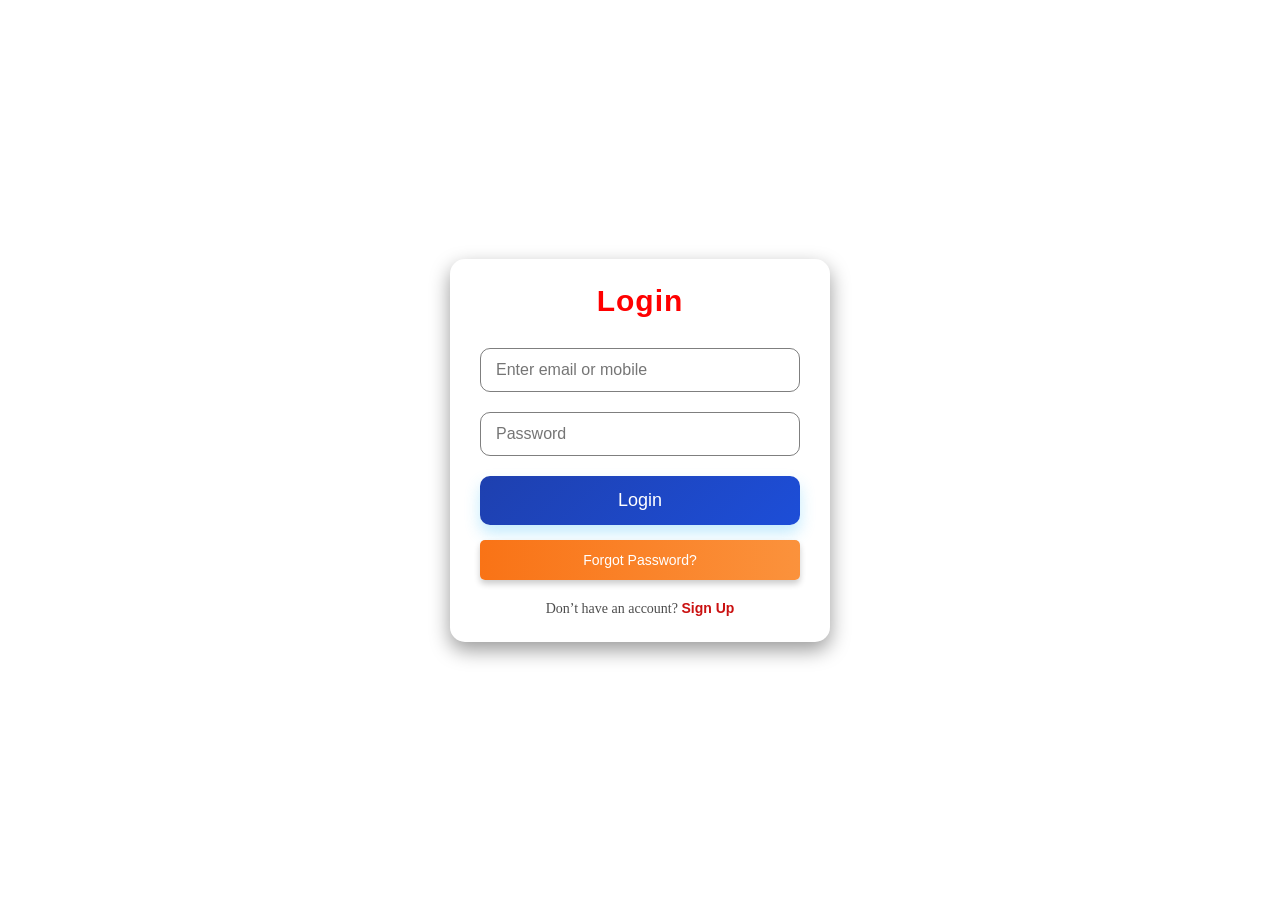
<file: public/login.html>
<!DOCTYPE html>
<html lang="en">
<head>
    <meta charset="UTF-8">
    <meta name="viewport" content="width=device-width, initial-scale=1.0">
    <title>Sign Up | SoundPlus</title>
    <link rel="stylesheet" href="assets/css/style.css">
    <style>
        .error {
            color: red;
            font-size: 14px;
            margin-top: 5px;
        }

    </style>
</head>
<body>
    <!-- Login Form -->
    <div class="login-container">
        <h2>Login</h2>
        <form action="login.php" method="post" onsubmit="return validateLoginForm()">

            <!-- Identifier (Email or Mobile) -->
            <div class="input-group">
                <label for="identifier"></label>
                <input type="text" id="identifier" name="identifier" placeholder="Enter email or mobile" required>
                <div id="identifierError" class="error"></div>
            </div>

            <!-- Password -->
            <div class="input-group">
                <label for="password"></label>
                <input type="password" id="password" name="password" placeholder="Password" required>
                <div id="passwordError" class="error"></div>
            </div>

            <!-- Buttons -->
            <button type="submit" class="btn">Login</button>
            <button type="button" class="forgot-btn" onclick="showCustomAlert()">Forgot Password?</button>

            <!-- Signup Link -->
            <div class="signup-link">
                Don’t have an account? <a href="signup.html">Sign Up</a>
            </div>
        </form>
    </div>

    <!-- Custom Alert Box -->
    <div id="custom-alert" class="custom-alert">
        <div class="custom-alert-content">
            <p>Redirecting to forgot password page...</p>
            <button class="alert-btn" onclick="redirectToForgotPassword()">OK</button>
        </div>
    </div>
    <script>
        //login validate start
        // Live Validation for Login Form
        window.onload = function () {
            const identifier = document.getElementById("identifier");
            const password = document.getElementById("password");
            const identifierError = document.getElementById("identifierError");
            const passwordError = document.getElementById("passwordError");

            // Live validation for identifier (email or mobile)
            identifier.addEventListener("input", function () {
                const emailRegex = /^[^\s@]+@[^\s@]+\.[^\s@]+$/;
                const mobileRegex = /^[0-9]{10}$/;

                if (!emailRegex.test(identifier.value.trim()) && !mobileRegex.test(identifier.value.trim())) {
                    identifierError.textContent = "Enter a valid email or 10-digit mobile number.";
                } else {
                    identifierError.textContent = "";
                }
            });

            // Live validation for password
            password.addEventListener("input", function () {
                if (password.value.trim().length < 8) {
                    passwordError.textContent = "Enter password wrong";
                } else {
                    passwordError.textContent = "";
                }
            });
        };

        // Final Validation on Submit
        function validateLoginForm() {
            let isValid = true;

            const identifier = document.getElementById("identifier");
            const password = document.getElementById("password");
            const identifierError = document.getElementById("identifierError");
            const passwordError = document.getElementById("passwordError");

            // Validate Identifier (Email or Mobile)
            const emailRegex = /^[^\s@]+@[^\s@]+\.[^\s@]+$/;
            const mobileRegex = /^[0-9]{10}$/;
            if (!emailRegex.test(identifier.value.trim()) && !mobileRegex.test(identifier.value.trim())) {
                identifierError.textContent = "Enter a valid email or 10-digit mobile number.";
                isValid = false;
            }

            // Validate Password
            if (password.value.trim().length < 8) {
                passwordError.textContent = "Enter password wrong";
                isValid = false;
            }

            return isValid; // Prevent submission if invalid
        }

        // Custom Alert for Forgot Password
        function showCustomAlert() {
            document.getElementById("custom-alert").style.display = "flex";
        }

        // Redirect to Forgot Password Page
        function redirectToForgotPassword() {
            document.getElementById("custom-alert").style.display = "none";
            window.location.href = "forgot_Password.php";
        }
    //end login vliadation

    </script>

    
   </body>
   </html>
</file>
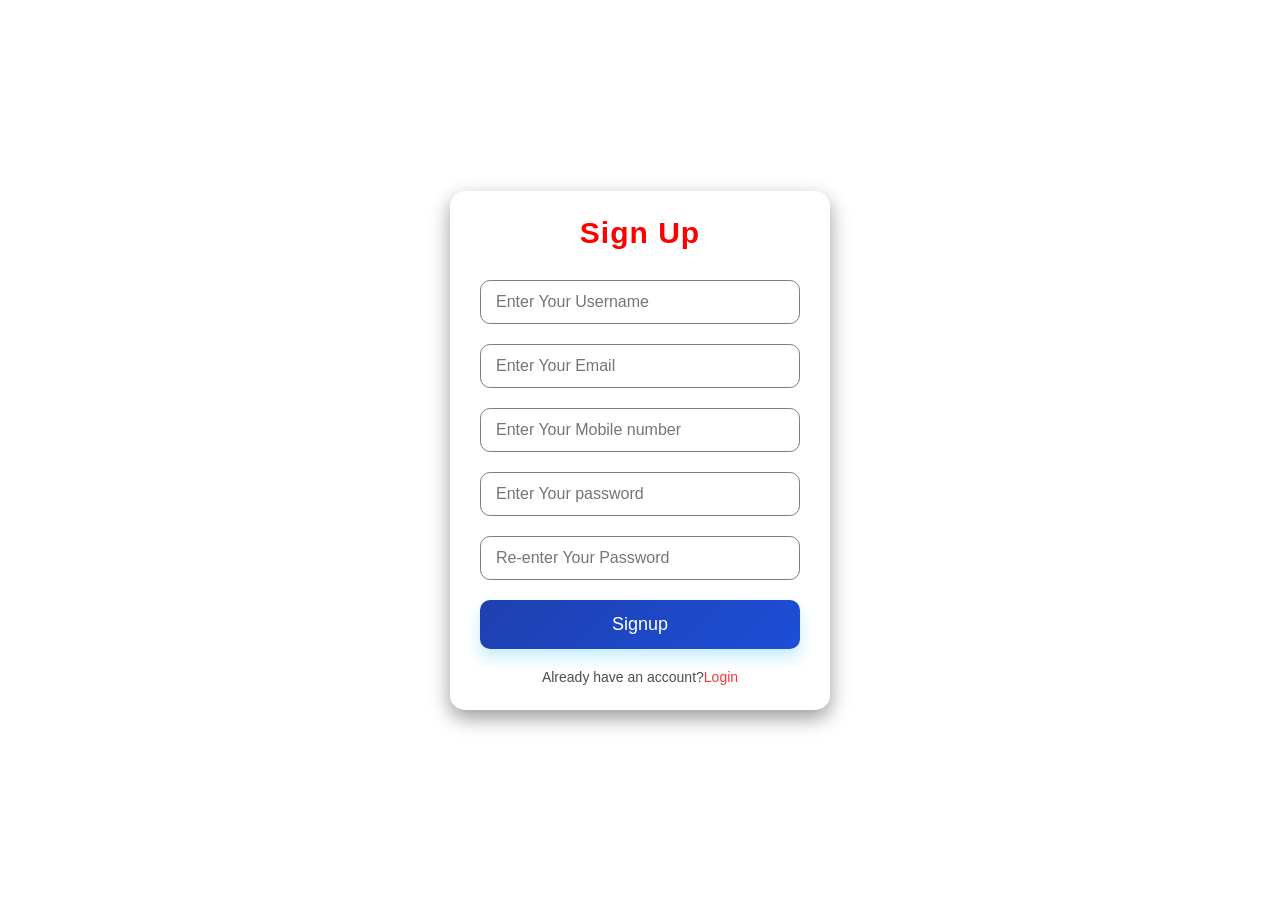
<file: public/signup.html>
<!DOCTYPE html>
<html lang="en">
<head>
    <meta charset="UTF-8">
    <meta name="viewport" content="width=device-width, initial-scale=1.0">
    <title>Document</title>
    <link rel="stylesheet" href="assets/css/style.css">
    <style>
        .error-message{
            margin-top: 5px;
            font-size:0.9rem;
            color: red;
        }
    </style>

</head>
<body>
    <div class="login-container">
        <h2>Sign Up</h2>
        <form id="signupForm" action="signup.php" method="POST" onsubmit="return validateForm()">

            <div class="input-group">
                <label for="username"></label>
                <input type="text" id="username" name="username" placeholder="Enter Your Username" required>
                <p class="error-message" id="usernameError"></p>
            </div>

            <div class="input-group">
                <label for="email"></label>
                <input type="email" id="email" name="email" placeholder="Enter Your Email" required>
                <p class="error-message" id="emailError"></p>
            </div>

            <div class="input-group">
                <label for="mobile"></label>
                <input type="tel" id="mobile" name="mobile" placeholder="Enter Your Mobile number" required>
                <p class="error-message" id="mobileError"></p>
            </div>

            <div class="input-group">
                <label for="password"></label>
                <input type="password" id="password" name="password" placeholder="Enter Your password" required>
                <p class="error-message" id="passwordError"></p>
            </div>

            <div class="input-group">
                <label for="confirmPassword"></label>
                <input type="password" id="confirmPassword" name="confirmPassword" placeholder="Re-enter Your Password" required>
                <p class="error-message" id="confirmPasswordError"></p>
            </div>
       
            <div>
                <button type="submit" class="btn">Signup</button>
                </div>
        </form>
        <div class="login-link">Already have an account?<a href="login.html">Login</a></div>
    </div>

    <script>

      //live validation
      //inputs filed
      window.onload=function()
      {
        
           const username=document.getElementById("username");
            const email=document.getElementById("email");
             const mobile=document.getElementById("mobile");
             const password=document.getElementById("password");
             const confirmPassword=document.getElementById("confirmPassword");

             //error Elements
                   //error elaments
          const usernameError=document.getElementById("usernameError");
          const emailError=document.getElementById("emailError");
          const mobileError=document.getElementById("mobileError");
          const passwordError=document.getElementById("passwordError");
          const confirmPasswordError=document.getElementById("confirmPasswordError");

          //username validation
             //username valiadion 
             const usernameRegex=/^[a-zA-Z0-9@]{3,10}$/;
             username.addEventListener("input",function(){
             const usernameValue=username.value.trim();
             if(!usernameRegex.test(usernameValue) || !usernameValue.includes('@'))
             {
              usernameError.textContent="Username must be at least 3-10 characters long,include '@' and contain only letters,numbers and '@'' ";
              
             }
             else{
              usernameError.textContent="";
             }
             });

             //email valdation
             //email valiadion 
          const emailRegex=/^[^\s@]+@[^\s@]+\.[^\s@]+$/;
          email.addEventListener("input",function(){
          if(!emailRegex.test(email.value.trim()))
          {
            emailError.textContent="Please enter a valid email address.";
          }
          else{
            emailError.textContent="";
          }
        });


        //mobile validaion
        const mobileRegex=/^[0-9]{10}$/;
          mobile.addEventListener("input",function(){
            this.value=this.value.replace(/\D/g, '');//all only digit
            if(this.value.length === 10 && mobileRegex.test(this.value)){
                mobileError.textContent="";
            }
            else if(this.value.length>10)
            {
              mobileError.textContent="Mobile number must be exactliy 10 digits";
            }
            else if(this.value.length<10 && this.value.length>0)
            {
              mobileError.textContent="Mobile number must be exactliy 10 digits";
            }
            else{
            usernameError.textContent="";
      }});


      //password validaion
      const passwordRegex=/^(?=.*[A-Z])(?=.*\d)(?=.*[@$!%*?&])[A-Za-z\d@$!%*?&]{8,}$/;
      password.addEventListener("input",function(){
        if(!passwordRegex.test(password.value.trim())){
            passwordError.textContent="Password must be at least 8 characters long.include an uppercase letter,a number,and special character.";
          }
          else{
            passwordError.textContent="";
          }
      });


       //confirmpassword validaion
       confirmPassword.addEventListener("input",function(){
       if(confirmPassword.value!==password.value)
          {
            confirmPasswordError.textContent="Password do not match.";
          }
          else{
            confirmPasswordError.textContent="";
          }});
      };


        // final javasscript validation form funcion
        function validateForm()
        {
            let  isvalid=true;

            const username=document.getElementById("username");
            const email=document.getElementById("email");
             const mobile=document.getElementById("mobile");
             const password=document.getElementById("password");
             const confirmPassword=document.getElementById("confirmpassword");

             //error elaments
          const usernameError=document.getElementById("usernameError");
          const emailError=document.getElementById("emailError");
          const mobileError=document.getElementById("mobileError");
          const passwordError=document.getElementById("passwordError");
          const confirmPasswordError=document.getElementById("confirmpasswordError");

           //username valiadion 
           const usernameRegex=/^[a-zA-Z0-9@]{3,10}$/
             if(!usernameRegex.test(username.value.trim)|| !username.value,includes('@'))
             {
              usernameError.textContent="Username must be at least 3-10 characters long,include '@' and contain only letters,numbers and '@'' ";
              isvalid=false;
             }
             else{
              usernameError.textContent="";
             }
        

          
          //email valiadion 
          const emailRegex=/^[^\s@]+@[^\s@]+\.[^\s@]+$/;
          if(!emailRegex.test(email.value.trim()))
          {
            emailError.textContent="Please enter a valid email address.";
            isvalid=false;
          }
          else{
            usernameError.textContent="";
          }


          //mobile valiadion 
          const mobileRegex=/^[0-9]{10}$/;
            if(!mobileRegex.test(mobile.value.trim())){
                mobileError.textContent="Mobile number must be exactliy 10 digits";
                isvalid=false;
            }
            else{
            usernameError.textContent="";
          }

          
        

          //password validaion 
          const passwordRegex=/^(?=.*[A-Z])(?=.*\d)(?=.*[@$!%*?&])[A-Za-z\d@$!%*?&]{8,}$/;
          if(!passwordRegex.test(password.value.trim())){
            passwordError.textContent="Password must be at least 8 characters long.include an uppercase letter,a number,and special character.";
            isvalid=false;
          }
          else{
            passwordError.textContent="";
          }

          //confirmpassword validaion
          if(confirmPassword.value !== password.value)
          {
            confirmPasswordError.textContent="Password do not match.";
            isvalid=false;
          }
          else{
            confirmPasswordError.textContent="";
          }
          return isvalid;
        }
    </script>

</body>
</html>
</file>
<file: public/assets/css/style.css>
/* General Reset */
* {
    margin: 0;
    padding: 0;
    box-sizing: border-box;
    font-family: 'Poppins', sans-serif;
}

body {
    height: 100vh;
    display: flex;
    justify-content: center;
    align-items: center;
    background-color: white;
    background-size: 100% 100%;
    animation: gradient-animation 15s ease infinite; /
}

/* Gradient Animation */
@keyframes gradient-animation {
    0% { background-position: 0% 50%; }
    50% { background-position: 100% 50%; }
    100% { background-position: 0% 50%; }
}

/* Login Container Styling */
.login-container {
    width: 380px;
    padding: 25px 30px;
    background: rgba(255, 255, 255, 0.1);
    border-radius: 15px;
    box-shadow: 0 8px 20px rgba(0, 0, 0, 0.4);
    backdrop-filter: blur(15px);
    position: relative;
    overflow: hidden;
    animation: fadeInUp 1.5s ease-out;
}

/* Fade-in Animation */
@keyframes fadeInUp {
    0% { opacity: 0; transform: translateY(50px); }
    100% { opacity: 1; transform: translateY(0); }
}

/* Heading Style */
.login-container h2 {
    text-align: center;
    margin-bottom: 30px;
    color: #ff0000;
    font-size: 30px;
    letter-spacing: 1px;
}

/* Input Field Styling */
.login-container .input-group {
    position: relative;
    margin-bottom: 20px;
}

.login-container .input-group input {
    width: 100%;
    padding: 12px 15px;
    border: 1px solid rgba(0, 0, 0, 0.5);
    border-radius: 10px;
    background: transparent;
    color: #000000;
    font-size: 16px;
    outline: none;
    transition: 0.3s;
}

/* Floating Label Styling */
.login-container .input-group label {
    position: absolute;
    top: 12px;
    left: 15px;
    font-size: 14px;
    color: rgba(0, 0, 0, 0.7);
    pointer-events: none;
    transition: 0.3s;
}

.login-container .input-group input:focus + label,
.login-container .input-group input:not(:placeholder-shown) + label {
    top: -8px;
    left: 10px;
    font-size: 12px;
    color: #38bdf8;
    background: #1e293b;
    padding: 0 5px;
    border-radius: 5px;
}

/* Button Styling */
.login-container .btn {
    width: 100%;
    padding: 14px 0;
    border: none;
    border-radius: 10px;
    background:linear-gradient(135deg, #1e40af, #1d4ed8);
    color: #fff;
    font-size: 18px;
    cursor: pointer;
    transition: 0.3s;
    box-shadow: 0 8px 15px rgba(56, 189, 248, 0.3);
}

.login-container .btn:hover {
    background: linear-gradient(135deg, #1e40afd8, #1d4fd8c5);
    transform: scale(1.05);
    
}
/* Forgot Password Button */
.forgot-btn {
    width: 100%;
    margin-top: 15px;
    padding: 12px 0;
    border: none;
    border-radius: 5px;
    background: linear-gradient(90deg, #f97316, #fb923c);
    color: #fff;
    font-size: 14px;
    cursor: pointer;
    transition: all 0.3s ease;
    box-shadow: 0 4px 6px rgba(0, 0, 0, 0.2);
}

.forgot-btn:hover {
    background: linear-gradient(90deg, #fb923c, #f97316);
    transform: translateY(-2px);
    box-shadow: 0 6px 10px rgba(0, 0, 0, 0.3);
}

/* Animation Effects for Background Circles */
.animated-bg-circle {
    position: absolute;
    width: 300px;
    height: 300px;
    background: radial-gradient(circle, rgba(56, 189, 248, 0.4), transparent);
    border-radius: 50%;
    animation: move-circle 10s infinite ease-in-out;
    z-index: -1;
}

.animated-bg-circle:nth-child(1) {
    top: -50px;
    left: -50px;
}

.animated-bg-circle:nth-child(2) {
    bottom: -50px;
    right: -50px;
    animation-delay: 3s;
}

@keyframes move-circle {
    0%, 100% {
        transform: translate(0, 0) scale(1);
    }
    50% {
        transform: translate(20px, 20px) scale(1.2);
    }
}

/* Signup Link */
.signup-link {
    text-align: center;
    margin-top: 20px;
    font-size: 14px;
    word-spacing: normal;
    font-family: Cambria, Cochin, Georgia, Times, 'Times New Roman', serif;
    color: rgba(0, 0, 0, 0.7);
}

.signup-link a {
    color: #ca1111;
    text-decoration: none;
    font-weight: bold;
}

.signup-link a:hover {
    text-decoration: underline;
    color: #2563eb;
}
/* Custom Alert Box Styling */
.custom-alert {
    display: none;
    position: fixed;
    top: 0;
    left: 0;
    width: 100%;
    height: 100%;
    background: rgba(0, 0, 0, 0.7);
    z-index: 1000;
    justify-content: center;
    align-items: center;
}

.custom-alert-content {
    background: linear-gradient(135deg, #1e40af, #1d4ed8);
    padding: 20px 30px;
    border-radius: 10px;
    text-align: center;
    color: #fff;
    box-shadow: 0 10px 20px rgba(0, 0, 0, 0.3);
    animation: fadeIn 0.5s ease-out;
}

.custom-alert-content p {
    font-size: 16px;
    margin-bottom: 15px;
    color: #f9fafb;
}

.alert-btn {
    padding: 10px 20px;
    background: linear-gradient(90deg, #2563eb, #3b82f6);
    border: none;
    border-radius: 5px;
    color: #fff;
    font-size: 14px;
    cursor: pointer;
    transition: all 0.3s ease;
}

.alert-btn:hover {
    background: linear-gradient(90deg, #3b82f6, #2563eb);
    transform: translateY(-2px);
}

@keyframes fadeIn {
    from {
        opacity: 0;
        transform: scale(0.9);
    }
    to {
        opacity: 1;
        transform: scale(1);
    }
}
/* Instruction Text Styling */
.instruction {
    font-size: 16px;
    color: rgba(0, 0, 0, 0.637);
    margin-bottom: 20px;
    text-align: center;
    line-height: 1.5;
}

/* Login Link Styling */
.login-link {
    margin-top: 20px;
    text-align: center;
    font-size: 14px;
    color: rgba(0, 0, 0, 0.7);
}

.login-link a {
    color: #f83838;
    text-decoration: none;
}

.login-link a:hover {
    text-decoration: underline;
     text-decoration: underline;
    color: #2563eb;
}
</file>
